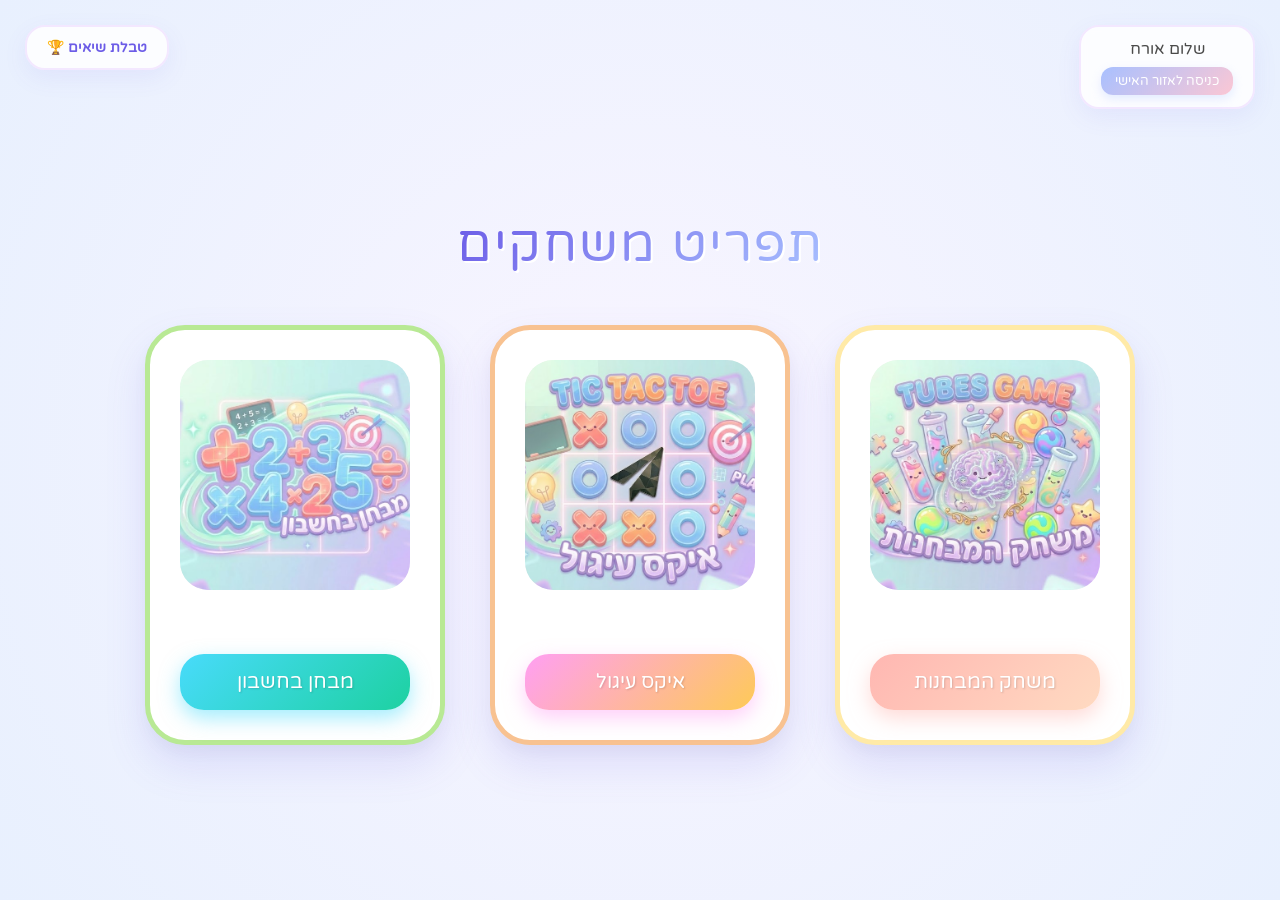
<file: Games-Menu/gamesMenu.html>
<!DOCTYPE html>
<html lang="he" dir="rtl">
<head>
    <meta charset="UTF-8">
    <meta name="viewport" content="width=device-width, initial-scale=1.0">
    <title>תפריט משחקים</title>
    <link href="https://fonts.googleapis.com/css2?family=Varela+Round&display=swap" rel="stylesheet">
    <link href="./gamesMenu.css" rel="stylesheet">
    <link href="../Image/menu.jpg" rel="icon">
</head>
<body>

    <button id="btn-records-menu" onclick="goToRecords()">טבלת שיאים 🏆</button>
    
    <div id="link-user"></div>

    <header id="header">תפריט משחקים</header>

    <div id="selectGame">
        <div class="games">
            <img src="../Image/משחק המבחנות.png" alt="משחק המבחנות">
            <button onclick="TUBES_GAME()">משחק המבחנות</button>
        </div>
        <div class="games">
            <img src="../Image/איקס עיגול.png" alt="איקס עיגול">
            <button onclick="TICTACTOE()">איקס עיגול</button>
        </div>
        <div class="games">
            <img src="../Image/מבחן בחשבון.png" alt="מבחן בחשבון">
            <button onclick="MATH_TEST()">מבחן בחשבון</button>
        </div>
    </div>

    <script src="./gamesMenu.js"></script>
</body>
</html>
</file>
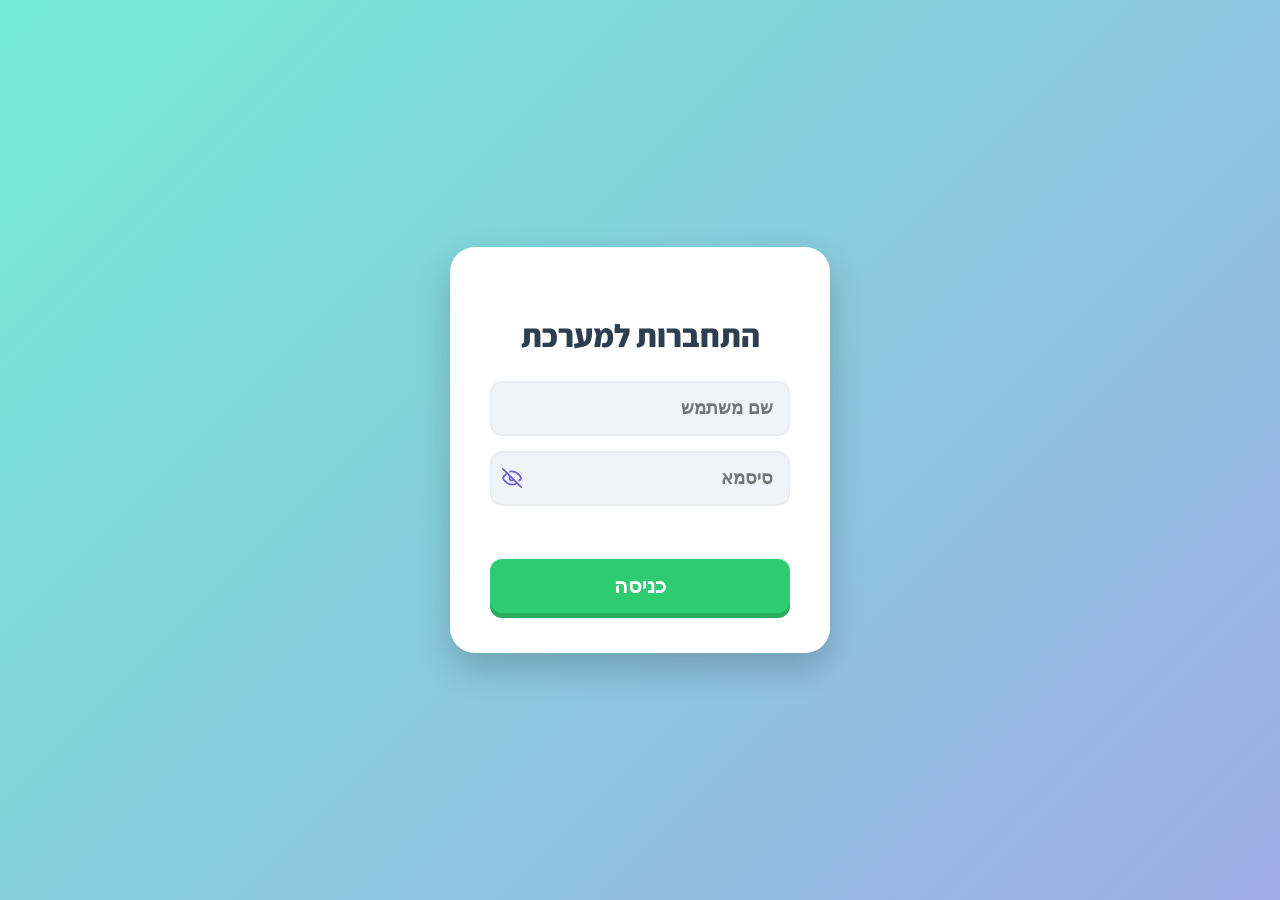
<file: Login/login.html>
<!DOCTYPE html>
<html lang="he" dir="rtl">
<head>
    <meta charset="UTF-8">
    <meta name="viewport" content="width=device-width, initial-scale=1.0">
    <title>כניסה למערכת</title>
    <link href="https://fonts.googleapis.com/css2?family=Assistant:wght@400;700;800&display=swap" rel="stylesheet">
    <link href="./login.css" rel="stylesheet">
    <link href="../Image/user.jpg" rel="icon">
</head>
<body>
    <div id="details">
        <h2 class="title">התחברות למערכת</h2>
        <input id="nameCheck" type="text" placeholder="שם משתמש" required>
        
        <div class="password-wrapper">
            <input id="passwordCheck" type="password" placeholder="סיסמא" required>
            <button type="button" id="togglePasswordBtn" onclick="togglePasswordVisibility('passwordCheck', 'eyeIcon')" aria-label="הצג/הסתר סיסמה">
                <svg id="eyeIcon" xmlns="http://www.w3.org/2000/svg" width="20" height="20" viewBox="0 0 24 24" fill="none" stroke="#6c5ce7" stroke-width="2" stroke-linecap="round" stroke-linejoin="round">
                    <path d="M17.94 17.94A10.07 10.07 0 0 1 12 20c-7 0-11-8-11-8a18.45 18.45 0 0 1 5.06-5.94M9.9 4.24A9.12 9.12 0 0 1 12 4c7 0 11 8 11 8a18.5 18.5 0 0 1-2.16 3.19m-6.72-1.07a3 3 0 1 1-4.24-4.24"></path>
                    <line x1="1" y1="1" x2="23" y2="23"></line>
                </svg>
            </button>
        </div>

        <p id="loginError" class="error-msg"></p>
        <button id="start" onclick="login()">כניסה</button>
    </div>
    <script src="login.js"></script>
</body>
</html>
</file>
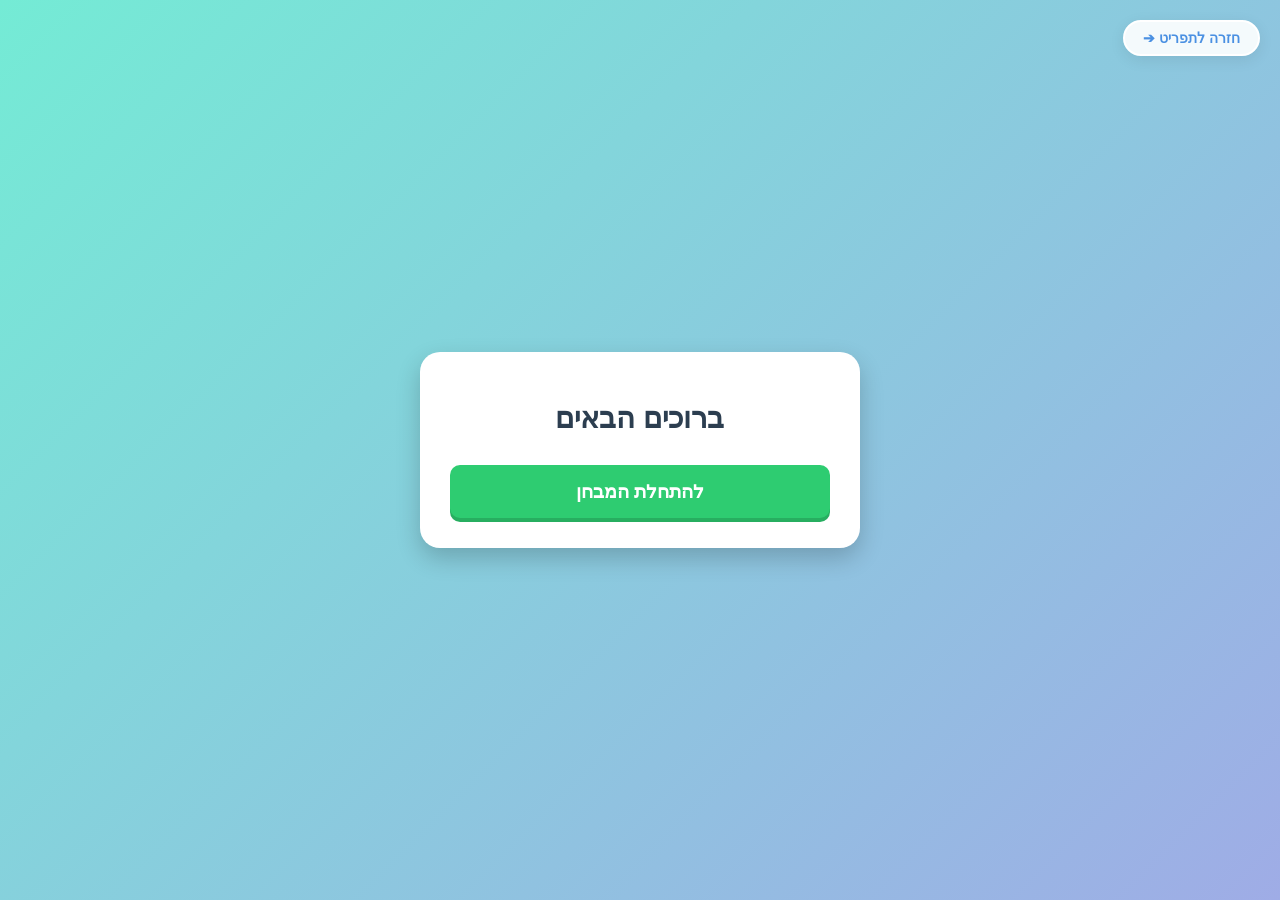
<file: Math-Test/math-test.html>
<!DOCTYPE html>
<html lang="he" dir="rtl">
<head>
    <meta charset="UTF-8">
    <meta name="viewport" content="width=device-width, initial-scale=1.0">
    <title>מבחן בחשבון</title>
    <link href="./math-test.css" rel="stylesheet">
</head>
<body>
    <a id="back-to-menu" href="../Menu/Menu.html">חזרה לתפריט ➔</a>

    <div id="container">
        <h1 class="title">ברוכים הבאים</h1>
        <h2 class="text"></h2>
        <button id="start" onclick="start()">להתחלת המבחן</button>
    </div>
    <script src="./math-test.js"></script>
</body>
</html>
</file>
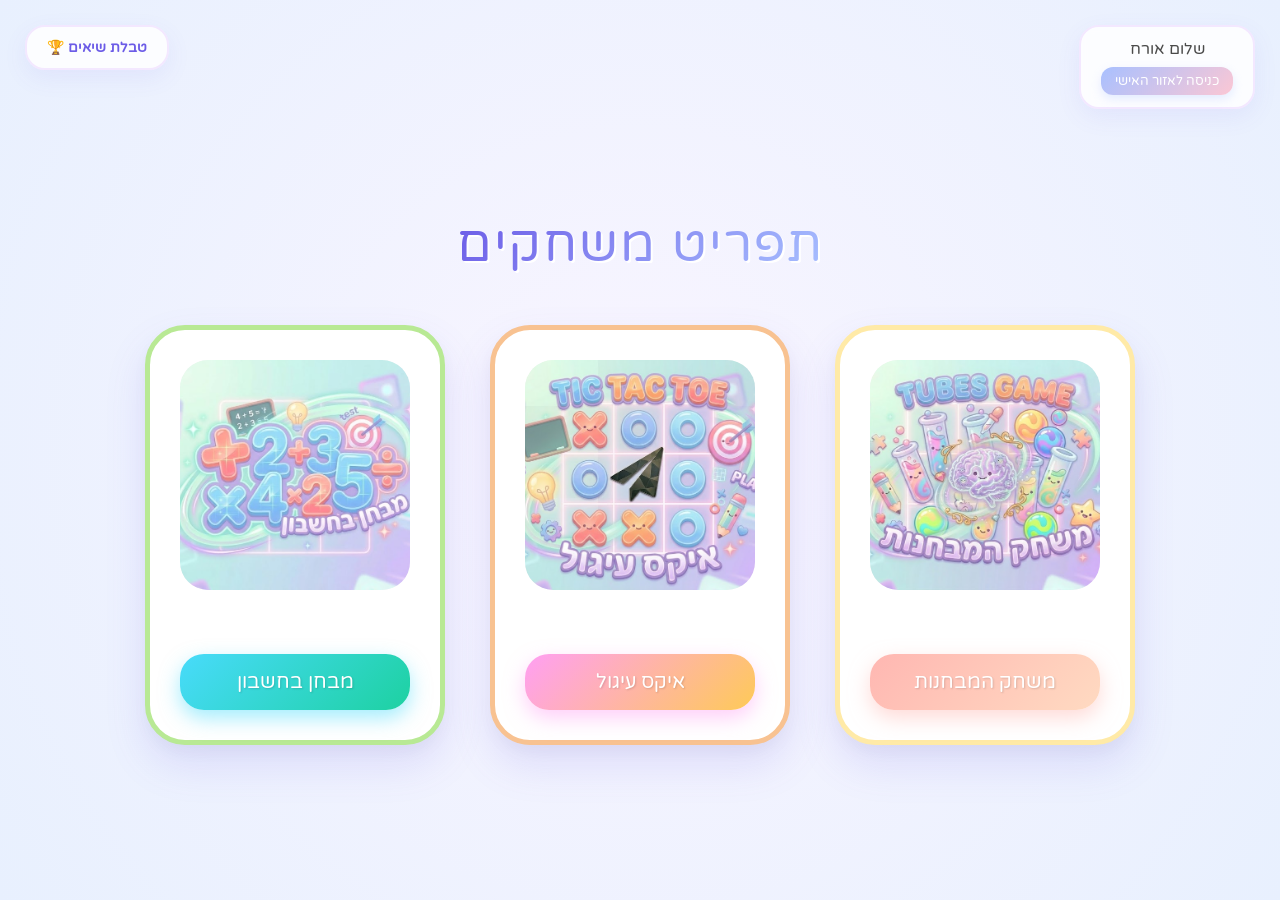
<file: Menu/Menu.html>
<!DOCTYPE html>
<html lang="he" dir="rtl">
<head>
    <meta charset="UTF-8">
    <meta name="viewport" content="width=device-width, initial-scale=1.0">
    <title>תפריט משחקים</title>
    <link href="https://fonts.googleapis.com/css2?family=Varela+Round&display=swap" rel="stylesheet">
    <link href="./Menu.css" rel="stylesheet">
    <link href="../Image/menu.jpg" rel="icon">
</head>
<body>

    <button id="btn-records-menu" onclick="goToRecords()">טבלת שיאים 🏆</button>
    
    <div id="link-user"></div>

    <header id="header">תפריט משחקים</header>

    <div id="selectGame">
        <div class="games">
            <img src="../Image/משחק המבחנות.png" alt="משחק המבחנות">
            <button onclick="TUBES_GAME()">משחק המבחנות</button>
        </div>
        <div class="games">
            <img src="../Image/איקס עיגול.png" alt="איקס עיגול">
            <button onclick="TICTACTOE()">איקס עיגול</button>
        </div>
        <div class="games">
            <img src="../Image/מבחן בחשבון.png" alt="מבחן בחשבון">
            <button onclick="MATH_TEST()">מבחן בחשבון</button>
        </div>
    </div>

    <script src="./Menu.js"></script>
</body>
</html>
</file>
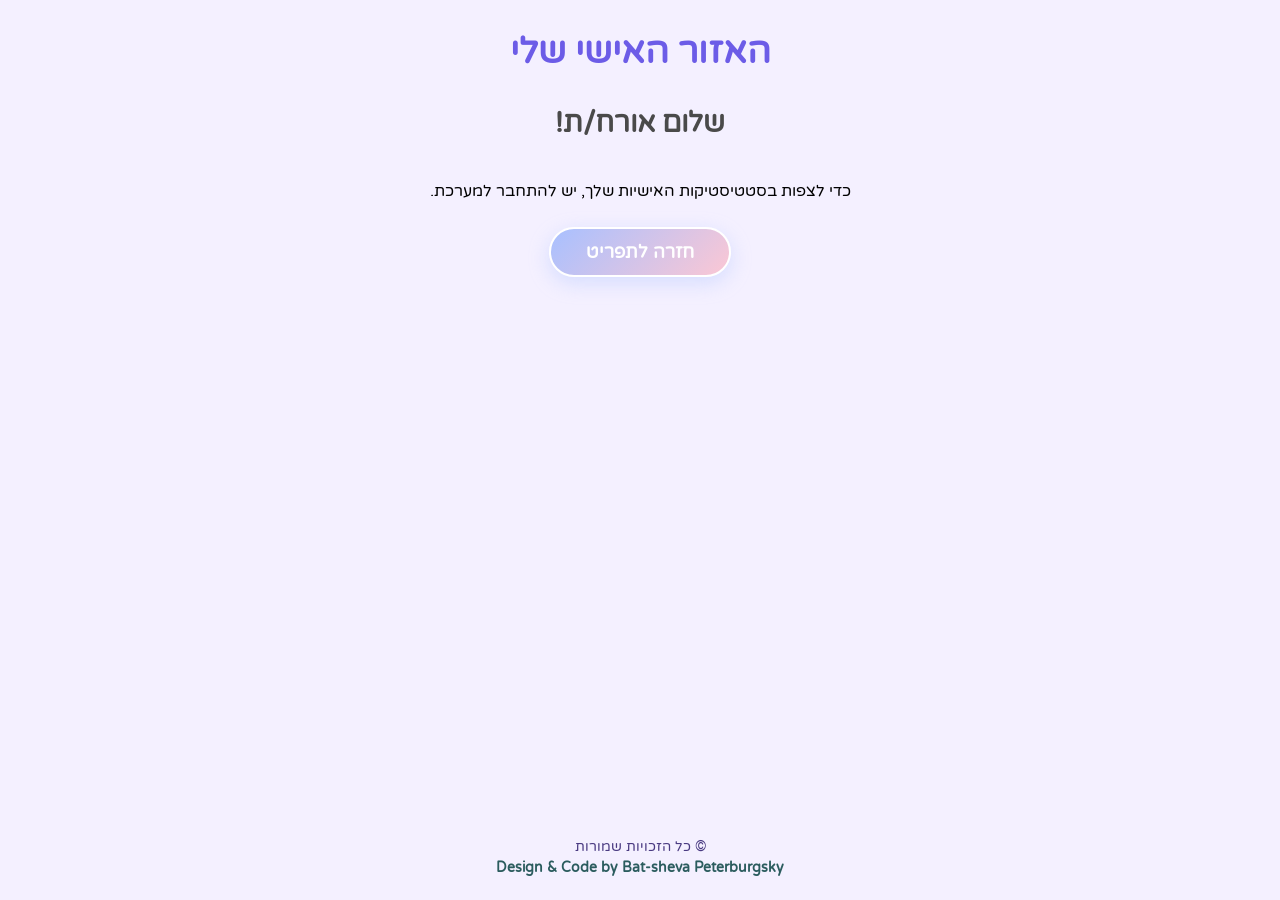
<file: Personal-Area/personalArea.html>
<!DOCTYPE html>
<html lang="he" dir="rtl">
<head>
    <meta charset="UTF-8">
    <meta name="viewport" content="width=device-width, initial-scale=1.0">
    <title>אזור אישי</title>
    <link href="https://fonts.googleapis.com/css2?family=Varela+Round&display=swap" rel="stylesheet">
    <link href="./personalArea.css" rel="stylesheet">
    <link href="../../Image/icon.png" rel="icon">
</head>
<body>

    <h1>האזור האישי שלי</h1>

    <main id="profile-info">
        <!-- נתוני המשתמש יוטענו לכאן דרך ה-JavaScript -->
    </main>

    <footer class="site-footer">
        <p>© כל הזכויות שמורות</p>
        <p class="credit">Design & Code by Bat-sheva Peterburgsky</p>
    </footer>

    <script src="./personalArea.js"></script>
</body>
</html>
</file>
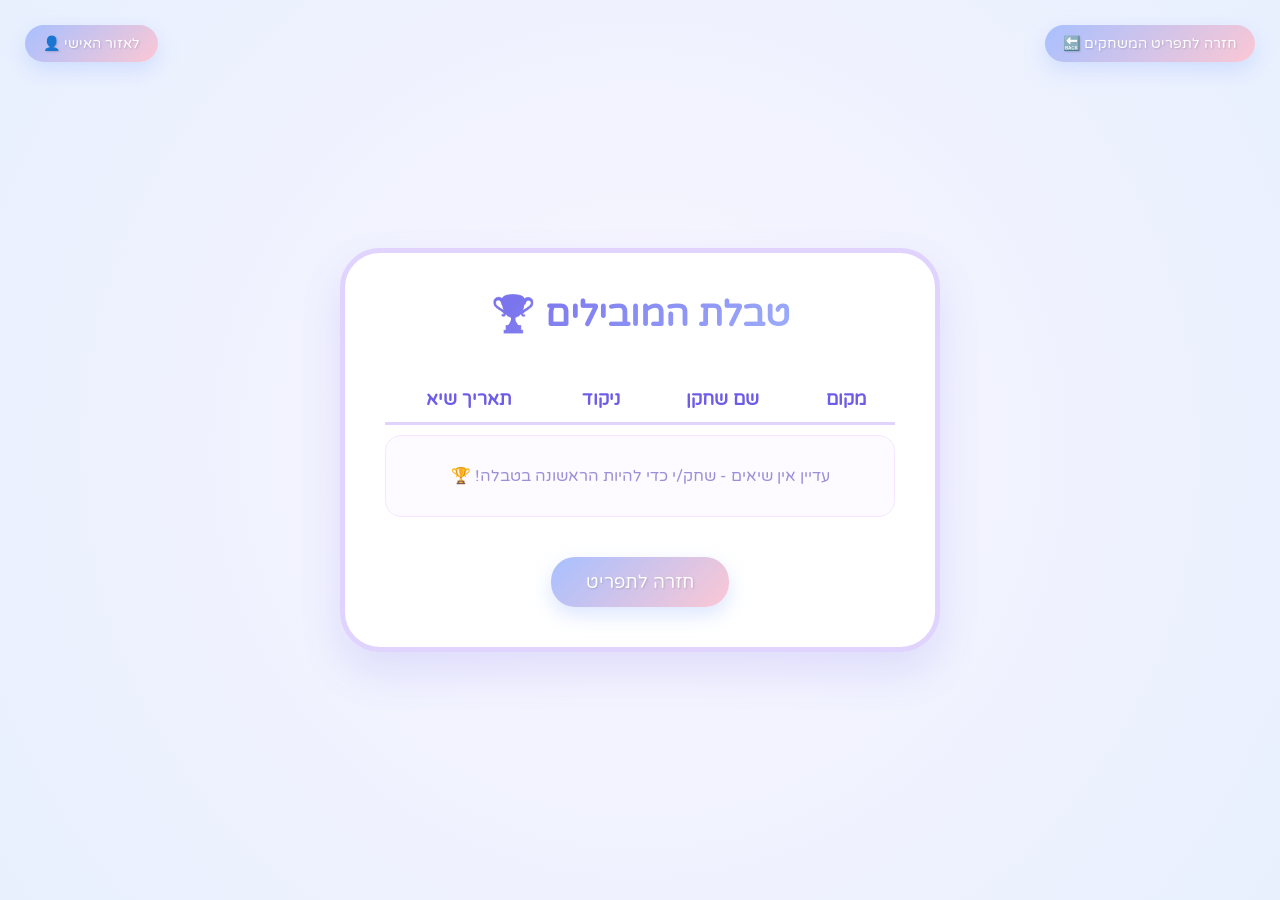
<file: Records/records.html>
<!DOCTYPE html>
<html lang="he" dir="rtl">
<head>
    <meta charset="UTF-8">
    <meta name="viewport" content="width=device-width, initial-scale=1.0">
    <title>טבלת שיאים</title>
    <link href="https://fonts.googleapis.com/css2?family=Varela+Round&display=swap" rel="stylesheet">
    <link href="./records.css" rel="stylesheet">
    <link href="../Image/good.png" rel="icon">
</head>
<body>
    <button id="btn-profile" class="btn btn-nav" onclick="goToProfile()">לאזור האישי 👤</button>
    <button id="btn-menu" class="btn btn-nav" onclick="goToMenu()">חזרה לתפריט המשחקים 🔙</button>
    <div class="records-container">
        <h1 id="title">טבלת המובילים 🏆</h1>
        <table id="records-table">
            <thead>
                <tr>
                    <th>מקום</th>
                    <th>שם שחקן</th>
                    <th>ניקוד</th>
                    <th>תאריך שיא</th>
                </tr>
            </thead>
            <tbody id="records-body">
            </tbody>
        </table>
        <button class="btn-back" onclick="goToMenu()">חזרה לתפריט</button>
    </div>
    <script src="./records.js"></script>
    
</body>
</html>
</file>
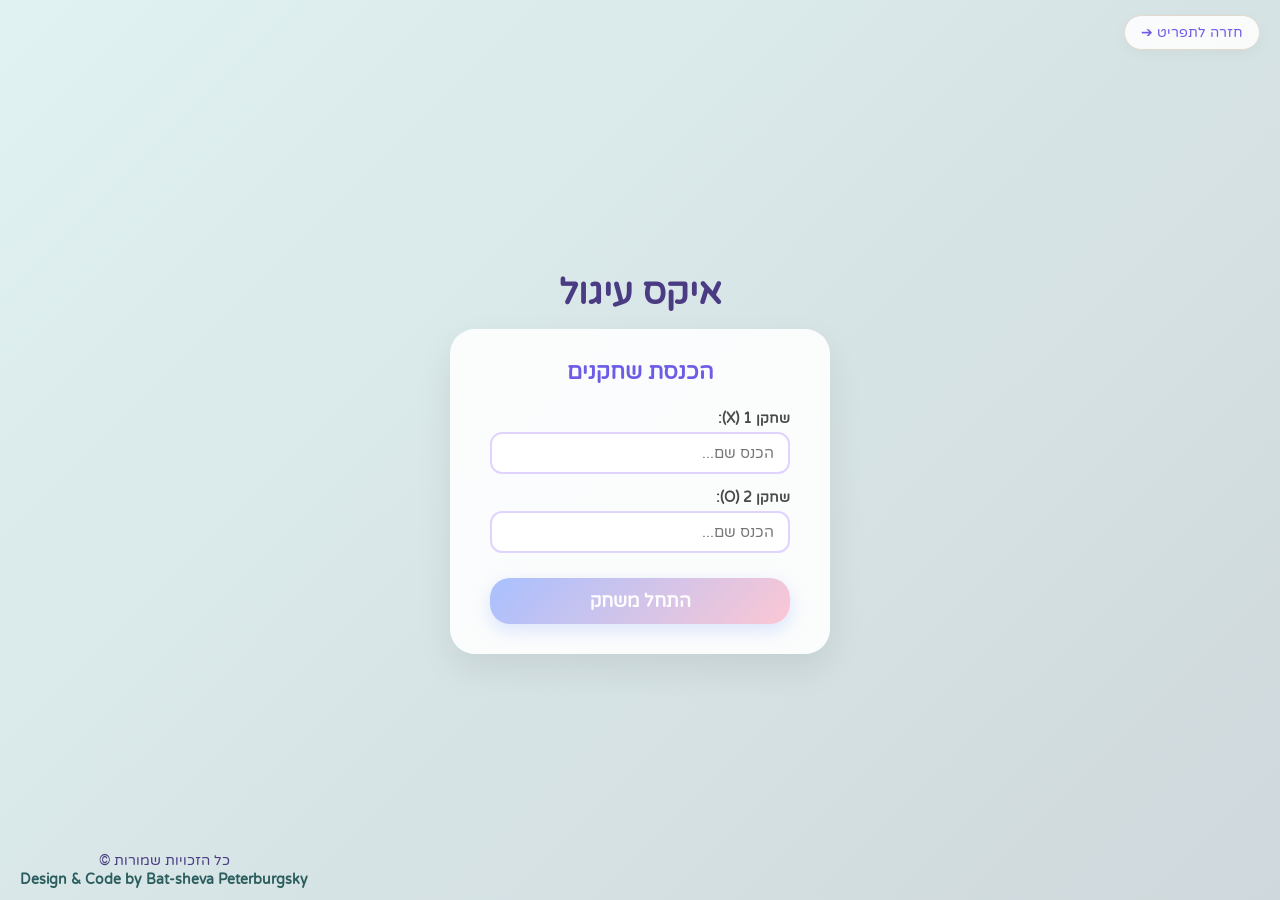
<file: Tic-Tac-Toe/Tic-Tac-Toe.html>
<!DOCTYPE html>
<html lang="he" dir="rtl">
<head>
    <meta charset="UTF-8">
    <meta name="viewport" content="width=device-width, initial-scale=1.0">
    <title>איקס עיגול</title>
    <link href="https://fonts.googleapis.com/css2?family=Varela+Round&display=swap" rel="stylesheet">
    <link href="./Tic-Tac-Toe.css" rel="stylesheet">
</head>
<body>

    <a id="back-to-menu" href="../Menu/Menu.html">חזרה לתפריט ➔</a>

    <h1>איקס עיגול</h1>

    <div id="start-screen">
        <h2 class="subtitle">הכנסת שחקנים</h2>
        <div class="input-group">
            <label for="player1-input">שחקן 1 (X):</label>
            <input type="text" id="player1-input" placeholder="הכנס שם..." required>
        </div>
        <div class="input-group">
            <label for="player2-input">שחקן 2 (O):</label>
            <input type="text" id="player2-input" placeholder="הכנס שם..." required>
        </div>
        <button id="start-btn" onclick="startGame()">התחל משחק</button>
    </div>

    <div id="game-wrapper" style="display: none;">
        <div class="game-status-bar">
            <div id="turn-display">תור: <span id="current-player-name"></span> (<span id="current-player-symbol">X</span>)</div>
        </div>

        <div id="board">
            <div class="cards" id="1" onclick="turn(this)"></div>
            <div class="cards" id="2" onclick="turn(this)"></div>
            <div class="cards" id="3" onclick="turn(this)"></div>
            <div class="cards" id="4" onclick="turn(this)"></div>
            <div class="cards" id="5" onclick="turn(this)"></div>
            <div class="cards" id="6" onclick="turn(this)"></div>
            <div class="cards" id="7" onclick="turn(this)"></div>
            <div class="cards" id="8" onclick="turn(this)"></div>
            <div class="cards" id="9" onclick="turn(this)"></div>
        </div>
    </div>

    <div id="container"></div>

    <footer class="site-footer">
        <p>כל הזכויות שמורות ©</p>
        <p class="credit">Design & Code by Bat-sheva Peterburgsky</p>
    </footer>

    <script src="./Tic-Tac-Toe.js"></script>
</body>
</html>
</file>
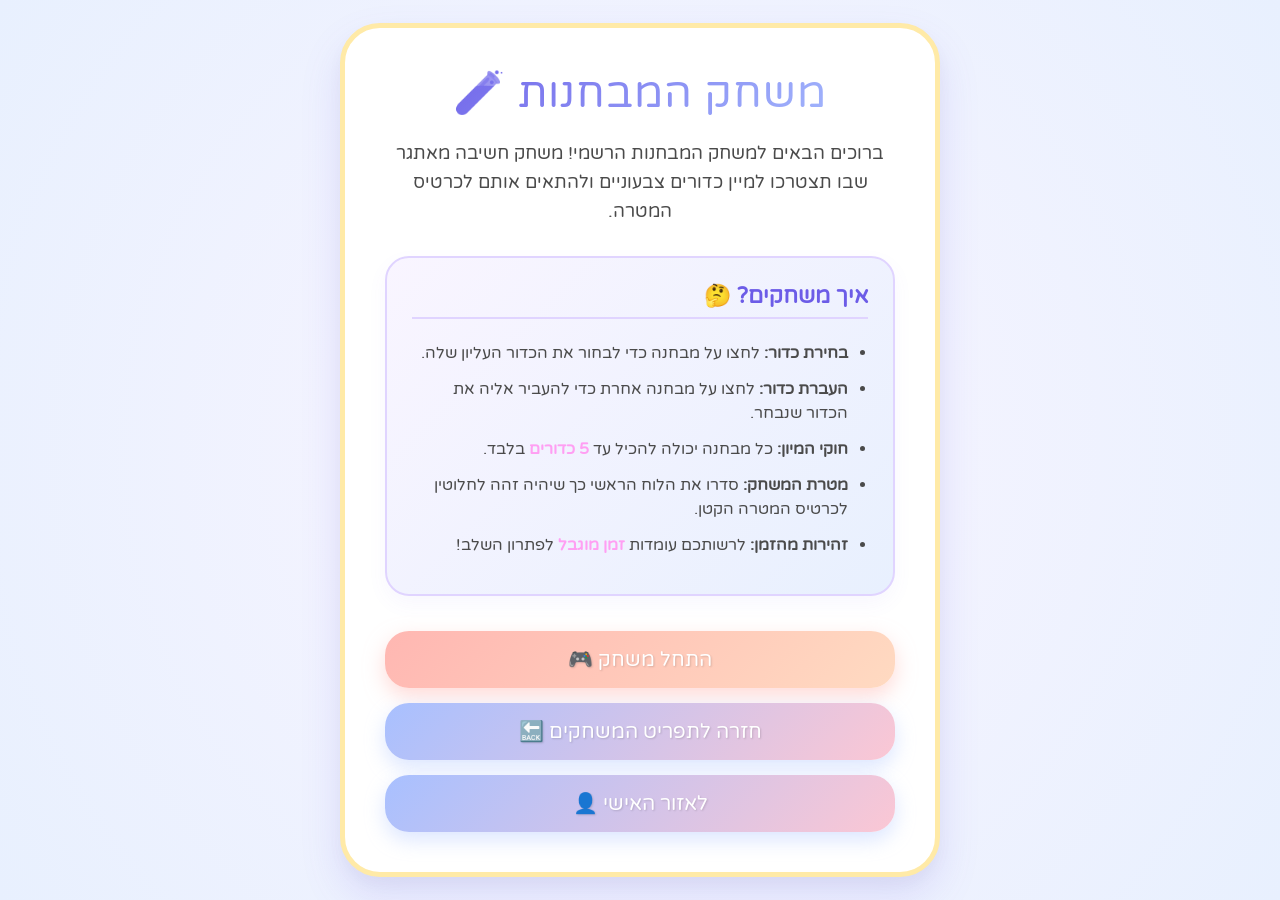
<file: Tubes-Game/Home/tubesHome.html>
<!DOCTYPE html>
<html lang="he" dir="rtl">
<head>
    <meta charset="UTF-8">
    <meta name="viewport" content="width=device-width, initial-scale=1.0">
    <title>משחק המבחנות - הוראות</title>
    <link href="https://fonts.googleapis.com/css2?family=Varela+Round&display=swap" rel="stylesheet">
    <link href="./tubesHome.css" rel="stylesheet">
    <link href="../../Image/iconr.png" rel="icon">
</head>
<body>

    <div class="home-container">
        <h1>משחק המבחנות 🧪</h1>
        
        <p class="description">
            ברוכים הבאים למשחק המבחנות הרשמי! משחק חשיבה מאתגר שבו תצטרכו למיין כדורים צבעוניים ולהתאים אותם לכרטיס המטרה.
        </p>

        <div class="instructions-box">
            <h3>איך משחקים? 🤔</h3>
            <ul>
                <li><strong>בחירת כדור:</strong> לחצו על מבחנה כדי לבחור את הכדור העליון שלה.</li>
                <li><strong>העברת כדור:</strong> לחצו על מבחנה אחרת כדי להעביר אליה את הכדור שנבחר.</li>
                <li><strong>חוקי המיון:</strong> כל מבחנה יכולה להכיל עד <span class="highlight">5 כדורים</span> בלבד.</li>
                <li><strong>מטרת המשחק:</strong> סדרו את הלוח הראשי כך שיהיה זהה לחלוטין לכרטיס המטרה הקטן.</li>
                <li><strong>זהירות מהזמן:</strong> לרשותכם עומדות <span class="highlight">זמן מוגבל</span> לפתרון השלב!</li>
            </ul>
        </div>

        <div class="menu-buttons">
            <button class="btn btn-start" onclick="goToGame()">התחל משחק 🎮</button>
            <button class="btn btn-nav" onclick="goToMenu()">חזרה לתפריט המשחקים 🔙</button>
            <button class="btn btn-nav" onclick="goToProfile()">לאזור האישי 👤</button>
        </div>
    </div>

    <script src="./tubesHome.js"></script>
</body>
</html>
</file>
<file: Games-Menu/gamesMenu.css>
/* איפוס ורקע פסטלי */
body {
    margin: 0;
    padding: 0;
    box-sizing: border-box;
    font-family: 'Varela Round', 'Segoe UI', Tahoma, Geneva, Verdana, sans-serif;
    background: radial-gradient(circle, #f9f5ff 0%, #e8f0fe 100%);
    min-height: 100vh;
    display: flex;
    flex-direction: column; 
    justify-content: center;
    align-items: center;
    padding: 40px 20px;
    position: relative;
}

/* כפתור טבלת שיאים - שמאל למעלה */
#btn-records-menu {
    position: absolute;
    top: 25px;
    left: 25px;
    background: rgba(255, 255, 255, 0.85);
    padding: 12px 20px;
    border-radius: 20px;
    border: 2px solid #f3e8ff;
    box-shadow: 0 8px 24px rgba(108, 92, 231, 0.08);
    color: #6c5ce7;
    font-size: 14px;
    font-weight: bold;
    font-family: 'Varela Round', sans-serif;
    cursor: pointer;
    backdrop-filter: blur(5px);
    transition: all 0.3s ease;
}

#btn-records-menu:hover {
    transform: translateY(-2px);
    box-shadow: 0 12px 28px rgba(108, 92, 231, 0.15);
    border-color: #d6e4ff;
    background: linear-gradient(135deg, #a8c0ff 0%, #fbc7d4 100%);
    color: #ffffff;
}

/* אזור אישי - ימין למעלה */
#link-user {
    position: absolute;
    top: 25px;
    right: 25px;
    background: rgba(255, 255, 255, 0.85);
    padding: 12px 20px;
    border-radius: 20px;
    border: 2px solid #f3e8ff;
    box-shadow: 0 8px 24px rgba(108, 92, 231, 0.08);
    display: flex;
    flex-direction: column;
    align-items: center;
    gap: 8px;
    backdrop-filter: blur(5px);
    transition: all 0.3s ease;
}

#link-user:hover {
    transform: translateY(-2px);
    box-shadow: 0 12px 28px rgba(108, 92, 231, 0.15);
    border-color: #d6e4ff;
}

#link-user h2 {
    margin: 0;
    font-size: 16px;
    font-weight: 400; 
    color: #4a4a4a;
    display: flex;       
    flex-direction: row; 
    gap: 5px;            
    align-items: center;
}

#link-user button {
    background: linear-gradient(135deg, #a8c0ff 0%, #fbc7d4 100%);
    border: none;
    border-radius: 12px;
    color: #ffffff;
    font-size: 13px;
    font-weight: 400;
    padding: 6px 14px;
    cursor: pointer;
    box-shadow: 0 4px 10px rgba(168, 192, 255, 0.3);
    font-family: 'Varela Round', sans-serif;
    transition: all 0.2s ease;
}

#link-user button:hover {
    transform: scale(1.03);
    filter: brightness(1.05);
}

/* כותרת */
#header {
    font-size: 50px; 
    font-weight: 400; 
    color: #6c5ce7;
    margin-top: 60px; 
    margin-bottom: 50px;
    background: linear-gradient(135deg, #6c5ce7, #a8c0ff);
    -webkit-background-clip: text;
    background-clip: text; 
    -webkit-text-fill-color: transparent; 
    filter: drop-shadow(2px 2px 0px #ffffff); 
    letter-spacing: 2px;
}

/* לוח כרטיסיות */
#selectGame {
    display: flex;
    flex-direction: row; 
    flex-wrap: wrap;
    justify-content: center;
    gap: 45px; 
    max-width: 1200px;
    width: 100%;
}

.games {
    background: #ffffff;
    border: 5px solid #f3e8ff; 
    border-radius: 40px; 
    padding: 30px; 
    display: flex;
    flex-direction: column;
    align-items: center;
    justify-content: space-between;
    width: 300px; 
    height: 420px; 
    box-shadow: 0 20px 40px rgba(108, 92, 231, 0.15), 
                0 8px 16px rgba(0, 0, 0, 0.03);
    transition: transform 0.4s cubic-bezier(0.175, 0.885, 0.32, 1.275), box-shadow 0.4s ease;
    position: relative;
    box-sizing: border-box;
}

.games:hover {
    transform: translateY(-16px) scale(1.03);
    box-shadow: 0 30px 50px rgba(108, 92, 231, 0.28), 
                0 15px 25px rgba(108, 92, 231, 0.15);
    border-color: #e0d4ff;
}

.games img {
    width: 100%;
    height: 230px; 
    object-fit: cover; 
    border-radius: 28px; 
    box-shadow: inset 0 0 20px rgba(0,0,0,0.05);
    background-color: #fafafa;
    transition: transform 0.3s ease;
}

.games:hover img {
    transform: scale(1.04);
}

.games button {
    border: none;
    border-radius: 24px; 
    color: #ffffff;
    font-size: 20px; 
    font-weight: 400; 
    font-family: 'Varela Round', sans-serif;
    padding: 16px 24px;
    cursor: pointer;
    width: 100%;
    text-shadow: 1px 1px 2px rgba(0, 0, 0, 0.15);
    transition: all 0.3s ease;
}

.games button:hover {
    transform: translateY(-2px);
    filter: brightness(1.05); 
}

.games button:active {
    transform: scale(0.97);
}

/* צבעים ייחודיים לכל כרטיסייה */
.games:nth-child(1) { border-color: #ffeaa7; }
.games:nth-child(1) button {
    background: linear-gradient(135deg, #ffb7b2 0%, #ffdac1 100%);
    box-shadow: 0 8px 20px rgba(255, 183, 178, 0.5);
}

.games:nth-child(2) { border-color: #f8c291; }
.games:nth-child(2) button {
    background: linear-gradient(135deg, #ff9ff3 0%, #feca57 100%);
    box-shadow: 0 8px 20px rgba(255, 159, 243, 0.5);
}

.games:nth-child(3) { border-color: #b8e994; }
.games:nth-child(3) button {
    background: linear-gradient(135deg, #48dbfb 0%, #1dd1a1 100%);
    box-shadow: 0 8px 20px rgba(72, 219, 251, 0.5);
}
</file>
<file: Login/login.css>
body {
    font-family: 'Assistant', 'Segoe UI', Arial, sans-serif;
    background: linear-gradient(135deg, #74ebd5 0%, #9face6 100%);
    display: flex;
    justify-content: center;
    align-items: center;
    height: 100vh;
    margin: 0;
    direction: rtl;
}

#details {
    background-color: white;
    padding: 40px;
    border-radius: 25px;
    box-shadow: 0 15px 35px rgba(0, 0, 0, 0.2);
    text-align: center;
    width: 380px;
    display: flex;
    flex-direction: column;
    gap: 15px;
    box-sizing: border-box;
}

.title {
    color: #2c3e50;
    font-size: 2rem;
    margin-bottom: 10px;
    font-weight: 800;
}

input {
    background: #f0f4f8;
    border: 2px solid #e9ecef;
    border-radius: 12px;
    padding: 15px;
    font-size: 1.1rem;
    font-weight: bold;
    color: #34495e;
    outline: none;
    transition: all 0.2s;
    box-sizing: border-box;
    width: 100%;
}

input:focus {
    border-color: #4a90e2;
    background-color: #ffffff;
    transform: translateY(-2px);
}

.password-wrapper {
    position: relative;
    width: 100%;
    display: flex;
    align-items: center;
}

.password-wrapper input {
    width: 100%;
    padding-left: 45px;
}

#togglePasswordBtn, .toggle-btn-signup {
    position: absolute;
    left: 12px;
    background: transparent;
    border: none;
    cursor: pointer;
    display: flex;
    align-items: center;
    justify-content: center;
    padding: 0;
    margin: 0;
}

#togglePasswordBtn:hover svg, .toggle-btn-signup:hover svg {
    stroke: #4a3b82;
}

#start {
    background-color: #2ecc71;
    color: white;
    border: none;
    padding: 15px;
    font-size: 1.3rem;
    font-weight: bold;
    border-radius: 12px;
    cursor: pointer;
    width: 100%;
    box-shadow: 0 5px 0 #27ae60;
    margin-top: 10px;
    transition: all 0.1s;
}

#start:active {
    box-shadow: none;
    transform: translateY(4px);
}

h2.title:only-child {
    font-size: 2.5rem;
    color: #2ecc71;
}

.error-msg {
    color: #e74c3c;
    font-size: 0.9rem;
    font-weight: bold;
    margin: -5px 0 0 0;
    min-height: 1.1rem;
}

.info-msg {
    color: #4a90e2;
    font-size: 1rem;
    font-weight: bold;
    margin: 0;
}
.register-link-wrapper {
    margin-top: 15px;
    text-align: center;
}

.custom-register-btn {
    color: #4a90e2;
    font-size: 0.95rem;
    font-weight: bold;
    text-decoration: underline;
    cursor: pointer;
    transition: color 0.2s ease;
}

.custom-register-btn:hover {
    color: #2c3e50;
}
</file>
<file: Math-Test/math-test.css>
body {
    font-family: 'Assistant', 'Segoe UI', Arial, sans-serif;
    background: linear-gradient(135deg, #74ebd5 0%, #9face6 100%);
    display: flex;
    justify-content: center;
    align-items: center;
    height: 100vh;
    margin: 0;
    direction: rtl;
    position: relative;
}

#back-to-menu {
    position: absolute;
    top: 20px;
    right: 20px;
    background: rgba(255, 255, 255, 0.9);
    padding: 8px 18px;
    border-radius: 20px;
    border: 2px solid #ffffff;
    box-shadow: 0 4px 15px rgba(0, 0, 0, 0.08);
    backdrop-filter: blur(8px);
    color: #4a90e2;
    font-size: 14px;
    font-weight: bold;
    text-decoration: none;
    transition: all 0.3s ease;
    z-index: 10;
}

#back-to-menu:hover {
    transform: translateY(-2px);
    background: #ffffff;
    box-shadow: 0 8px 20px rgba(0, 0, 0, 0.12);
}

#container {
    background-color: white;
    padding: 30px;
    border-radius: 20px;
    box-shadow: 0 10px 25px rgba(0, 0, 0, 0.2);
    text-align: center;
    width: 380px;
}

.title {
    color: #2c3e50;
    font-size: 1.8rem;
    margin-bottom: 10px;
}

p {
    font-size: 2.5rem;
    font-weight: 800;
    color: #4a90e2;
    background: #f0f4f8;
    padding: 15px;
    border-radius: 12px;
    margin: 20px 0;
    letter-spacing: 2px;
}

.options-container {
    margin: 20px 0;
    display: flex;
    flex-direction: column;
    gap: 12px;
}

.option-item {
    display: flex;
    align-items: center;
    background: #ffffff;
    border: 2px solid #e9ecef;
    border-radius: 12px;
    padding: 15px;
    cursor: pointer;
    transition: all 0.2s;
    font-size: 1.2rem;
    font-weight: bold;
    color: #34495e;
}

.option-item:hover {
    border-color: #4a90e2;
    background-color: #f0f7ff;
    transform: translateY(-2px);
}

input[type="radio"] {
    margin-left: 15px;
    width: 20px;
    height: 20px;
    cursor: pointer;
}

button {
    background-color: #2ecc71;
    color: white;
    border: none;
    padding: 15px 25px;
    font-size: 1.2rem;
    font-weight: bold;
    border-radius: 10px;
    cursor: pointer;
    width: 100%;
    box-shadow: 0 4px 0 #27ae60;
    margin-top: 10px;
}

button:active {
    box-shadow: none;
    transform: translateY(4px);
}

/* --- עיצוב מסך הסיום: כפתורים זה לצד זה בגווני טורקיז ותכלת רעננים --- */

h1.text {
    font-size: 3.8rem;
    font-weight: 800;
    color: #41b3a3;
    margin: 10px 0 25px 0;
    text-shadow: 0 4px 12px rgba(65, 179, 163, 0.2);
}

/* מעטפת המציבה את כפתורי הסיום בשורה אחת */
#container .action-buttons {
    display: flex;
    gap: 12px;
    justify-content: center;
    margin-top: 15px;
}

#container .action-buttons button {
    flex: 1;
    margin-top: 0;
    padding: 12px 10px;
    font-size: 0.95rem;
    font-weight: bold;
    border-radius: 16px;
    border: none;
    color: #ffffff;
    font-family: 'Assistant', sans-serif;
    cursor: pointer;
    transition: all 0.25s ease;
    white-space: nowrap;
}

/* כפתור משחק חדש - גרדיאנט טורקיז-אזמרגד פסטלי */
#container .action-buttons button:first-child {
    background: linear-gradient(135deg, #48dbfb 0%, #1dd1a1 100%);
    box-shadow: 0 6px 16px rgba(29, 209, 161, 0.35);
}

#container .action-buttons button:first-child:hover {
    transform: translateY(-2px);
    box-shadow: 0 8px 20px rgba(29, 209, 161, 0.5);
}

/* כפתור חזרה לתפריט - גרדיאנט כחול-תכלת רך */
#container .action-buttons button.btn-secondary {
    background: linear-gradient(135deg, #74ebd5 0%, #9face6 100%);
    box-shadow: 0 6px 16px rgba(147, 172, 230, 0.35);
}

#container .action-buttons button.btn-secondary:hover {
    transform: translateY(-2px);
    box-shadow: 0 8px 20px rgba(147, 172, 230, 0.5);
}

#container .action-buttons button:active {
    transform: scale(0.97);
}
</file>
<file: Menu/Menu.css>
/* איפוס ורקע פסטלי */
body {
    margin: 0;
    padding: 0;
    box-sizing: border-box;
    font-family: 'Varela Round', 'Segoe UI', Tahoma, Geneva, Verdana, sans-serif;
    background: radial-gradient(circle, #f9f5ff 0%, #e8f0fe 100%);
    min-height: 100vh;
    display: flex;
    flex-direction: column; 
    justify-content: center;
    align-items: center;
    padding: 40px 20px;
    position: relative;
}

/* כפתור טבלת שיאים - שמאל למעלה */
#btn-records-menu {
    position: absolute;
    top: 25px;
    left: 25px;
    background: rgba(255, 255, 255, 0.85);
    padding: 12px 20px;
    border-radius: 20px;
    border: 2px solid #f3e8ff;
    box-shadow: 0 8px 24px rgba(108, 92, 231, 0.08);
    color: #6c5ce7;
    font-size: 14px;
    font-weight: bold;
    font-family: 'Varela Round', sans-serif;
    cursor: pointer;
    backdrop-filter: blur(5px);
    transition: all 0.3s ease;
}

#btn-records-menu:hover {
    transform: translateY(-2px);
    box-shadow: 0 12px 28px rgba(108, 92, 231, 0.15);
    border-color: #d6e4ff;
    background: linear-gradient(135deg, #a8c0ff 0%, #fbc7d4 100%);
    color: #ffffff;
}

/* אזור אישי - ימין למעלה */
#link-user {
    position: absolute;
    top: 25px;
    right: 25px;
    background: rgba(255, 255, 255, 0.85);
    padding: 12px 20px;
    border-radius: 20px;
    border: 2px solid #f3e8ff;
    box-shadow: 0 8px 24px rgba(108, 92, 231, 0.08);
    display: flex;
    flex-direction: column;
    align-items: center;
    gap: 8px;
    backdrop-filter: blur(5px);
    transition: all 0.3s ease;
}

#link-user:hover {
    transform: translateY(-2px);
    box-shadow: 0 12px 28px rgba(108, 92, 231, 0.15);
    border-color: #d6e4ff;
}

#link-user h2 {
    margin: 0;
    font-size: 16px;
    font-weight: 400; 
    color: #4a4a4a;
    display: flex;       
    flex-direction: row; 
    gap: 5px;            
    align-items: center;
}

#link-user button {
    background: linear-gradient(135deg, #a8c0ff 0%, #fbc7d4 100%);
    border: none;
    border-radius: 12px;
    color: #ffffff;
    font-size: 13px;
    font-weight: 400;
    padding: 6px 14px;
    cursor: pointer;
    box-shadow: 0 4px 10px rgba(168, 192, 255, 0.3);
    font-family: 'Varela Round', sans-serif;
    transition: all 0.2s ease;
}

#link-user button:hover {
    transform: scale(1.03);
    filter: brightness(1.05);
}

/* כותרת */
#header {
    font-size: 50px; 
    font-weight: 400; 
    color: #6c5ce7;
    margin-top: 60px; 
    margin-bottom: 50px;
    background: linear-gradient(135deg, #6c5ce7, #a8c0ff);
    -webkit-background-clip: text;
    background-clip: text; 
    -webkit-text-fill-color: transparent; 
    filter: drop-shadow(2px 2px 0px #ffffff); 
    letter-spacing: 2px;
}

/* לוח כרטיסיות */
#selectGame {
    display: flex;
    flex-direction: row; 
    flex-wrap: wrap;
    justify-content: center;
    gap: 45px; 
    max-width: 1200px;
    width: 100%;
}

.games {
    background: #ffffff;
    border: 5px solid #f3e8ff; 
    border-radius: 40px; 
    padding: 30px; 
    display: flex;
    flex-direction: column;
    align-items: center;
    justify-content: space-between;
    width: 300px; 
    height: 420px; 
    box-shadow: 0 20px 40px rgba(108, 92, 231, 0.15), 
                0 8px 16px rgba(0, 0, 0, 0.03);
    transition: transform 0.4s cubic-bezier(0.175, 0.885, 0.32, 1.275), box-shadow 0.4s ease;
    position: relative;
    box-sizing: border-box;
}

.games:hover {
    transform: translateY(-16px) scale(1.03);
    box-shadow: 0 30px 50px rgba(108, 92, 231, 0.28), 
                0 15px 25px rgba(108, 92, 231, 0.15);
    border-color: #e0d4ff;
}

.games img {
    width: 100%;
    height: 230px; 
    object-fit: cover; 
    border-radius: 28px; 
    box-shadow: inset 0 0 20px rgba(0,0,0,0.05);
    background-color: #fafafa;
    transition: transform 0.3s ease;
}

.games:hover img {
    transform: scale(1.04);
}

.games button {
    border: none;
    border-radius: 24px; 
    color: #ffffff;
    font-size: 20px; 
    font-weight: 400; 
    font-family: 'Varela Round', sans-serif;
    padding: 16px 24px;
    cursor: pointer;
    width: 100%;
    text-shadow: 1px 1px 2px rgba(0, 0, 0, 0.15);
    transition: all 0.3s ease;
}

.games button:hover {
    transform: translateY(-2px);
    filter: brightness(1.05); 
}

.games button:active {
    transform: scale(0.97);
}

/* צבעים ייחודיים לכל כרטיסייה */
.games:nth-child(1) { border-color: #ffeaa7; }
.games:nth-child(1) button {
    background: linear-gradient(135deg, #ffb7b2 0%, #ffdac1 100%);
    box-shadow: 0 8px 20px rgba(255, 183, 178, 0.5);
}

.games:nth-child(2) { border-color: #f8c291; }
.games:nth-child(2) button {
    background: linear-gradient(135deg, #ff9ff3 0%, #feca57 100%);
    box-shadow: 0 8px 20px rgba(255, 159, 243, 0.5);
}

.games:nth-child(3) { border-color: #b8e994; }
.games:nth-child(3) button {
    background: linear-gradient(135deg, #48dbfb 0%, #1dd1a1 100%);
    box-shadow: 0 8px 20px rgba(72, 219, 251, 0.5);
}
</file>
<file: Personal-Area/personalArea.css>
@import url('https://fonts.googleapis.com/css2?family=Varela+Round&display=swap');

body {
    margin: 0;
    padding: 0;
    font-family: 'Varela Round', sans-serif;
    background-color: #f4f0ff;
    min-height: 100vh;
    display: flex;
    flex-direction: column;
    align-items: center;
    box-sizing: border-box;
}

h1 {
    color: #6c5ce7;
    font-size: 36px;
    margin-top: 30px;
    margin-bottom: 10px;
    text-align: center;
}

#profile-info {
    width: 100%;
    max-width: 800px;
    padding: 0 20px;
    box-sizing: border-box;
    display: flex;
    justify-content: center;
}

.user-card {
    width: 100%;
    display: flex;
    flex-direction: column;
    align-items: center;
    text-align: center;
}

.user-card h2 {
    color: #4a4a4a;
    font-size: 28px;
    margin-bottom: 25px;
}

/* רשת כרטיסיות קומפקטית */
.stats-grid {
    display: grid;
    grid-template-columns: repeat(auto-fit, minmax(180px, 1fr));
    gap: 15px;
    width: 100%;
    margin-bottom: 30px;
}

.stat-card {
    background: #ffffff;
    border-radius: 16px;
    padding: 15px 10px;
    box-shadow: 0 4px 12px rgba(108, 92, 231, 0.08);
    text-align: center;
    box-sizing: border-box;
    border-bottom: 5px solid #ccc;
    transition: transform 0.2s ease;
}

.stat-card:hover {
    transform: translateY(-3px);
}

/* צבע לכל כרטיסייה */
.color-1 { border-color: #6c5ce7; }
.color-2 { border-color: #00b894; }
.color-3 { border-color: #ff7675; }
.color-4 { border-color: #fdcb6e; }
.color-5 { border-color: #e84393; }
.color-6 { border-color: #0984e3; }

.stat-title {
    display: block;
    font-size: 15px;
    color: #636e72;
    margin-bottom: 6px;
}

.stat-value {
    display: block;
    font-size: 22px;
    font-weight: bold;
    color: #2d3436;
}

/* כפתור חזרה לתפריט */
.user-card button {
    background: linear-gradient(135deg, #a8c0ff 0%, #fbc7d4 100%);
    border: 2px solid #ffffff;
    border-radius: 25px;
    color: #ffffff;
    font-size: 18px;
    font-weight: bold;
    padding: 12px 35px;
    cursor: pointer;
    box-shadow: 0 6px 20px rgba(168, 192, 255, 0.4);
    font-family: 'Varela Round', sans-serif;
    transition: transform 0.2s ease, box-shadow 0.2s ease;
    margin-top: 10px;
}

.user-card button:hover {
    transform: translateY(-2px);
    box-shadow: 0 8px 25px rgba(168, 192, 255, 0.6);
}

/* Footer */
.site-footer {
    margin-top: auto;
    padding: 20px 0;
    text-align: center;
    width: 100%;
}

.site-footer p {
    margin: 4px 0;
    color: #4a3b82;
    font-size: 14px;
}

.site-footer .credit {
    font-weight: bold;
    color: #2b5c5e;
}
</file>
<file: Records/records.css>
body {
    margin: 0;
    padding: 0;
    box-sizing: border-box;
    font-family: 'Varela Round', 'Segoe UI', sans-serif;
    background: radial-gradient(circle, #f9f5ff 0%, #e8f0fe 100%);
    min-height: 100vh;
    display: flex;
    justify-content: center;
    align-items: center;
    padding: 20px;
    direction: rtl;
}

.records-container {
    background: #ffffff;
    border: 5px solid #e0d4ff;
    border-radius: 40px;
    padding: 40px;
    width: 100%;
    max-width: 600px;
    box-shadow: 0 20px 40px rgba(108, 92, 231, 0.15);
    text-align: center;
    box-sizing: border-box;
    transition: transform 0.3s ease;
}

.records-container:hover {
    transform: translateY(-5px);
}

#title {
    font-size: 36px;
    margin-top: 0;
    margin-bottom: 30px;
    background: linear-gradient(135deg, #6c5ce7, #a8c0ff);
    -webkit-background-clip: text;
    background-clip: text;
    -webkit-text-fill-color: transparent;
    filter: drop-shadow(2px 2px 0px #ffffff);
}

table {
    width: 100%;
    border-collapse: separate;
    border-spacing: 0 10px; /* יוצר רווח נעים בין השורות */
    margin-bottom: 30px;
}

th {
    color: #6c5ce7;
    font-weight: bold;
    padding: 12px;
    font-size: 18px;
    border-bottom: 3px solid #e0d4ff;
}

td {
    padding: 16px;
    font-size: 18px;
    color: #4a4a4a;
    background: #fdfbff;
    border-top: 1px solid #f3e8ff;
    border-bottom: 1px solid #f3e8ff;
}

/* עיגול פינות לכל שורה בנפרד בגלל ה-spacing */
td:first-child {
    border-top-right-radius: 16px;
    border-bottom-right-radius: 16px;
    border-right: 1px solid #f3e8ff;
}

td:last-child {
    border-top-left-radius: 16px;
    border-bottom-left-radius: 16px;
    border-left: 1px solid #f3e8ff;
}

tr:hover td {
    background: linear-gradient(135deg, #f9f5ff 0%, #e8f0fe 100%);
    color: #6c5ce7;
    font-weight: bold;
    border-color: #a8c0ff;
}

.btn-back {
    background: linear-gradient(135deg, #a8c0ff 0%, #fbc7d4 100%);
    border: none;
    border-radius: 24px;
    color: #ffffff;
    font-size: 18px;
    font-family: 'Varela Round', sans-serif;
    padding: 14px 35px;
    cursor: pointer;
    box-shadow: 0 8px 20px rgba(168, 192, 255, 0.4);
    transition: all 0.3s ease;
    text-shadow: 1px 1px 2px rgba(0, 0, 0, 0.15);
}

.btn-back:hover {
    transform: translateY(-2px);
    filter: brightness(1.05);
    box-shadow: 0 12px 25px rgba(168, 192, 255, 0.5);
}
/* עיצוב כפתורים התואם לכפתורי התפריט */
.btn {
    border: none;
    border-radius: 24px;
    color: #ffffff;
    font-size: 20px;
    font-family: 'Varela Round', sans-serif;
    padding: 16px 24px;
    cursor: pointer;
    width: 100%;
    box-sizing: border-box;
    text-shadow: 1px 1px 2px rgba(0, 0, 0, 0.15);
    transition: all 0.3s ease;
}

/* כפתור התחלה בצבעים המקוריים של המבחנות */
.btn-start {
    background: linear-gradient(135deg, #ffb7b2 0%, #ffdac1 100%);
    box-shadow: 0 8px 20px rgba(255, 183, 178, 0.5);
}

/* כפתורי הניווט הנוספים */
.btn-nav {
    background: linear-gradient(135deg, #a8c0ff 0%, #fbc7d4 100%);
    box-shadow: 0 8px 20px rgba(168, 192, 255, 0.4);
}

/* כפתורי הניווט הנוספים - קבועים בפינות העליונות, תואם למוסכמת האתר (כמו בתפריט המשחקים) */
.btn-nav {
    position: fixed;
    top: 25px;
    width: auto;
    font-size: 14px;
    padding: 10px 18px;
    background: linear-gradient(135deg, #a8c0ff 0%, #fbc7d4 100%);
    box-shadow: 0 8px 20px rgba(168, 192, 255, 0.4);
    z-index: 10;
}

#btn-profile {
    left: 25px;
}

#btn-menu {
    right: 25px;
}

.btn:hover {
    transform: translateY(-3px);
    filter: brightness(1.05);
}

.btn:active {
    transform: scale(0.97);
}
.current-player td {
    background: rgba(179, 245, 228, 0.35) !important;
    font-weight: bold;
    color: #2c3e50;
}

.empty-row {
    padding: 30px 10px !important;
    color: #9b8fd8;
    font-size: 16px;
}

@media (max-width: 700px) {
    .btn-nav {
        position: static;
        display: inline-block;
        width: auto;
        margin: 6px;
    }
    body {
        flex-direction: column;
        gap: 10px;
    }
}
</file>
<file: Tic-Tac-Toe/Tic-Tac-Toe.css>
@import url('https://fonts.googleapis.com/css2?family=Varela+Round&display=swap');

body {
    height: 100vh;  
    display: flex;
    flex-direction: column; 
    justify-content: center;
    align-items: center;
    background: linear-gradient(135deg, #e0f2f1 0%, #cfd8dc 100%);
    margin: 0;
    font-family: 'Varela Round', 'Segoe UI', Tahoma, Geneva, Verdana, sans-serif;
    position: relative;
}

#back-to-menu {
    position: absolute;
    top: 15px;
    right: 20px;
    background: rgba(255, 255, 255, 0.85);
    padding: 8px 16px;
    border-radius: 20px;
    border: 1px solid #e2d9cc;
    box-shadow: 0 4px 15px rgba(0, 0, 0, 0.04);
    backdrop-filter: blur(8px);
    color: #6c5ce7;
    font-size: 14px;
    text-decoration: none;
    transition: all 0.3s ease;
    z-index: 10;
}

#back-to-menu:hover {
    transform: translateY(-2px);
    box-shadow: 0 8px 20px rgba(0, 0, 0, 0.08);
}

h1 {
    font-size: 36px;
    color: #4a3b82;
    margin-bottom: 15px;
}

/* מסך הכנסת שחקנים */
#start-screen {
    background: rgba(255, 255, 255, 0.9);
    padding: 30px 40px;
    border-radius: 25px;
    box-shadow: 0 15px 35px rgba(0, 0, 0, 0.08);
    display: flex;
    flex-direction: column;
    align-items: center;
    gap: 15px;
    width: 300px;
}

.subtitle {
    margin: 0 0 10px 0;
    color: #6c5ce7;
    font-size: 22px;
}

.input-group {
    display: flex;
    flex-direction: column;
    width: 100%;
    text-align: right;
    gap: 5px;
}

.input-group label {
    font-size: 14px;
    color: #4a4a4a;
    font-weight: bold;
}

.input-group input {
    padding: 10px 14px;
    border-radius: 12px;
    border: 2px solid #e0d4ff;
    font-family: inherit;
    font-size: 15px;
    outline: none;
    transition: border-color 0.3s ease;
}

.input-group input:focus {
    border-color: #6c5ce7;
}

#start-btn {
    margin-top: 10px;
    background: linear-gradient(135deg, #a8c0ff 0%, #fbc7d4 100%);
    border: none;
    border-radius: 20px;
    color: #ffffff;
    font-size: 18px;
    font-weight: bold;
    padding: 12px 30px;
    cursor: pointer;
    box-shadow: 0 6px 18px rgba(168, 192, 255, 0.4);
    font-family: inherit;
    transition: all 0.3s ease;
    width: 100%;
}

#start-btn:hover {
    transform: translateY(-2px);
    box-shadow: 0 10px 22px rgba(168, 192, 255, 0.5);
}

/* סרגל תור */
.game-status-bar {
    margin-bottom: 20px;
    text-align: center;
}

#turn-display {
    font-size: 20px;
    font-weight: bold;
    color: #4a4a4a;
    background: rgba(255, 255, 255, 0.9);
    padding: 8px 22px;
    border-radius: 20px;
    box-shadow: 0 4px 12px rgba(0, 0, 0, 0.05);
}

/* לוח המשחק */
#board {
    background-color: rgb(133, 184, 184);
    padding: 20px; 
    border-radius: 20px; 
    box-shadow: 0 20px 50px rgba(0,0,0,0.2); 
    display: grid;
    grid-template-columns: repeat(3, 150px); 
    grid-template-rows: repeat(3, 150px);  
    gap: 15px; 
    justify-content: center;                  
    align-content: center;
}

.cards {
    width: 150px;
    height: 150px;
    border: none; 
    border-radius: 12px; 
    display: flex;
    align-items: center;
    justify-content: center;
    font-size: 5rem; 
    font-weight: 900;
    cursor: pointer;
    background-color: #ffffff;
    transition: all 0.2s ease-in-out; 
    box-shadow: 0 4px 6px rgba(0,0,0,0.05);
}

.cards:hover {
    background-color: #f0ffff;
    transform: scale(1.05); 
    box-shadow: 0 10px 20px rgba(0,0,0,0.1);
    z-index: 1; 
}

.cards:active {
    transform: scale(0.95); 
}

.cards.x-mark {
    color: #ff7597;
}

.cards.o-mark {
    color: #6c5ce7;
}

/* מסך סיום המשחק */
#container:empty { 
    display: none; 
}

#container {
    position: fixed;
    inset: 0;
    display: flex;
    flex-direction: column;
    align-items: center;
    justify-content: center;
    gap: 20px;
    z-index: 100;
    text-align: center;
    background: rgba(245, 242, 237, 0.75);
    backdrop-filter: blur(8px);
}

.title {
    background-color: #ffffff;
    border: 4px solid #f3e8ff;
    border-radius: 35px;
    padding: 30px 50px;
    box-shadow: 0 20px 50px rgba(108, 92, 231, 0.2);
    font-size: 32px;
    color: #6c5ce7;
    margin: 0;
}

#container button {
    background: linear-gradient(135deg, #a8c0ff 0%, #fbc7d4 100%);
    border: none;
    border-radius: 24px;
    color: #ffffff;
    font-size: 20px;
    padding: 14px 35px;
    cursor: pointer;
    box-shadow: 0 8px 20px rgba(168, 192, 255, 0.4);
    font-family: 'Varela Round', sans-serif;
    transition: all 0.3s ease;
}

#container button:hover {
    transform: translateY(-2px) scale(1.03);
}

/* פוטר */
.site-footer {
    position: absolute;
    bottom: 10px;
    left: 20px;
    text-align: center;
    font-size: 14px;
}

.site-footer p {
    margin: 2px 0;
    color: #4a3b82;
}

.site-footer .credit {
    font-weight: bold;
    color: #2b5c5e;
}
</file>
<file: Tubes-Game/Home/tubesHome.css>
/* רקע פסטלי מדורג וחי - מועתק ישירות מתפריט המשחקים */
body {
    margin: 0;
    padding: 0;
    box-sizing: border-box;
    font-family: 'Varela Round', 'Segoe UI', Tahoma, Geneva, Verdana, sans-serif;
    background: radial-gradient(circle, #f9f5ff 0%, #e8f0fe 100%);
    min-height: 100vh;
    display: flex;
    justify-content: center;
    align-items: center;
    padding: 20px;
}

/* הקונטיינר הראשי מעוצב כמו כרטיסיית משחק ענקית */
.home-container {
    background: #ffffff;
    border: 5px solid #ffeaa7; /* צבע הגבול של משחק המבחנות בתפריט */
    border-radius: 40px;
    padding: 40px;
    width: 100%;
    max-width: 600px;
    box-shadow: 0 20px 40px rgba(108, 92, 231, 0.15), 0 8px 16px rgba(0, 0, 0, 0.03);
    text-align: center;
    box-sizing: border-box;
}

/* כותרת עם אפקט גרדיאנט שקוף */
h1 {
    font-size: 42px;
    font-weight: 400;
    margin-top: 0;
    margin-bottom: 20px;
    background: linear-gradient(135deg, #6c5ce7, #a8c0ff);
    -webkit-background-clip: text;
    background-clip: text;
    -webkit-text-fill-color: transparent;
    filter: drop-shadow(2px 2px 0px #ffffff);
    letter-spacing: 1px;
}

.description {
    font-size: 18px;
    color: #4a4a4a;
    line-height: 1.6;
    margin-bottom: 30px;
}

/* קופסת ההוראות */
.instructions-box {
    background: linear-gradient(135deg, #f9f5ff 0%, #e8f0fe 100%);
    border: 2px solid #e0d4ff;
    border-radius: 24px;
    padding: 25px;
    margin-bottom: 35px;
    text-align: right;
    box-shadow: 0 8px 20px rgba(108, 92, 231, 0.05);
}

.instructions-box h3 {
    margin-top: 0;
    color: #6c5ce7;
    font-size: 22px;
    border-bottom: 2px solid #e0d4ff;
    padding-bottom: 8px;
}

ul {
    margin: 0;
    padding-right: 20px;
    color: #4a4a4a;
    font-size: 16px;
}

li {
    margin-bottom: 12px;
    line-height: 1.5;
}

.highlight {
    color: #ff9ff3;
    font-weight: bold;
}

.menu-buttons {
    display: flex;
    flex-direction: column;
    gap: 15px;
}

/* עיצוב כפתורים התואם לכפתורי התפריט */
.btn {
    border: none;
    border-radius: 24px;
    color: #ffffff;
    font-size: 20px;
    font-family: 'Varela Round', sans-serif;
    padding: 16px 24px;
    cursor: pointer;
    width: 100%;
    box-sizing: border-box;
    text-shadow: 1px 1px 2px rgba(0, 0, 0, 0.15);
    transition: all 0.3s ease;
}

/* כפתור התחלה בצבעים המקוריים של המבחנות */
.btn-start {
    background: linear-gradient(135deg, #ffb7b2 0%, #ffdac1 100%);
    box-shadow: 0 8px 20px rgba(255, 183, 178, 0.5);
}

/* כפתורי הניווט הנוספים */
.btn-nav {
    background: linear-gradient(135deg, #a8c0ff 0%, #fbc7d4 100%);
    box-shadow: 0 8px 20px rgba(168, 192, 255, 0.4);
}

.btn:hover {
    transform: translateY(-3px);
    filter: brightness(1.05);
}

.btn:active {
    transform: scale(0.97);
}
</file>
